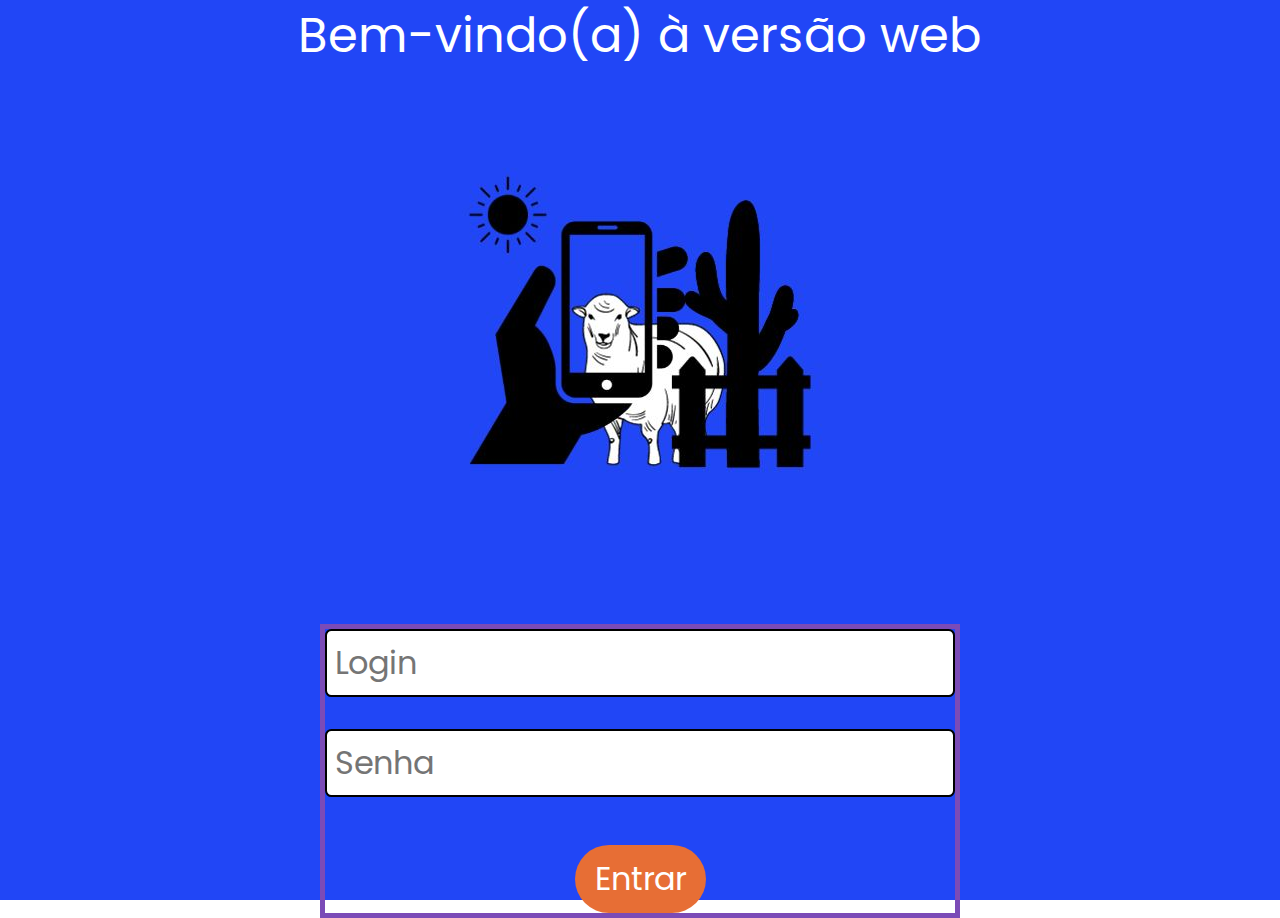
<file: index.html>
<!DOCTYPE html>
<html lang="en">
<head>
    <meta charset="UTF-8">
    <meta name="viewport" content="width=device-width, initial-scale=1.0">
    <title>Rumin Web</title>
    <link rel="stylesheet" href="style.css">
    <script defer src="../javascript/script.js"></script>
    <label defer src="../javascript/label.js"></label>
</head>
<body>
    <header class='login'>
            <div class='screen'>
                <div class='title'>
                    Bem-vindo(a) à versão web
                </div>
                <div class="image">
                    <img src="images/bode.jpeg" alt="Bode" />
                </div>
            </div>
            <div class="credentials">
                    <div class="input-box">
                        <input type="text" name="username" placeholder="Login" required />
                        <input type="password" placeholder="Senha" required />
                    </div>
                    <input type="submit" value="Entrar" class="btn" id="btn_entrar" />
                </div>
        </header>
</body>
</html>
</file>
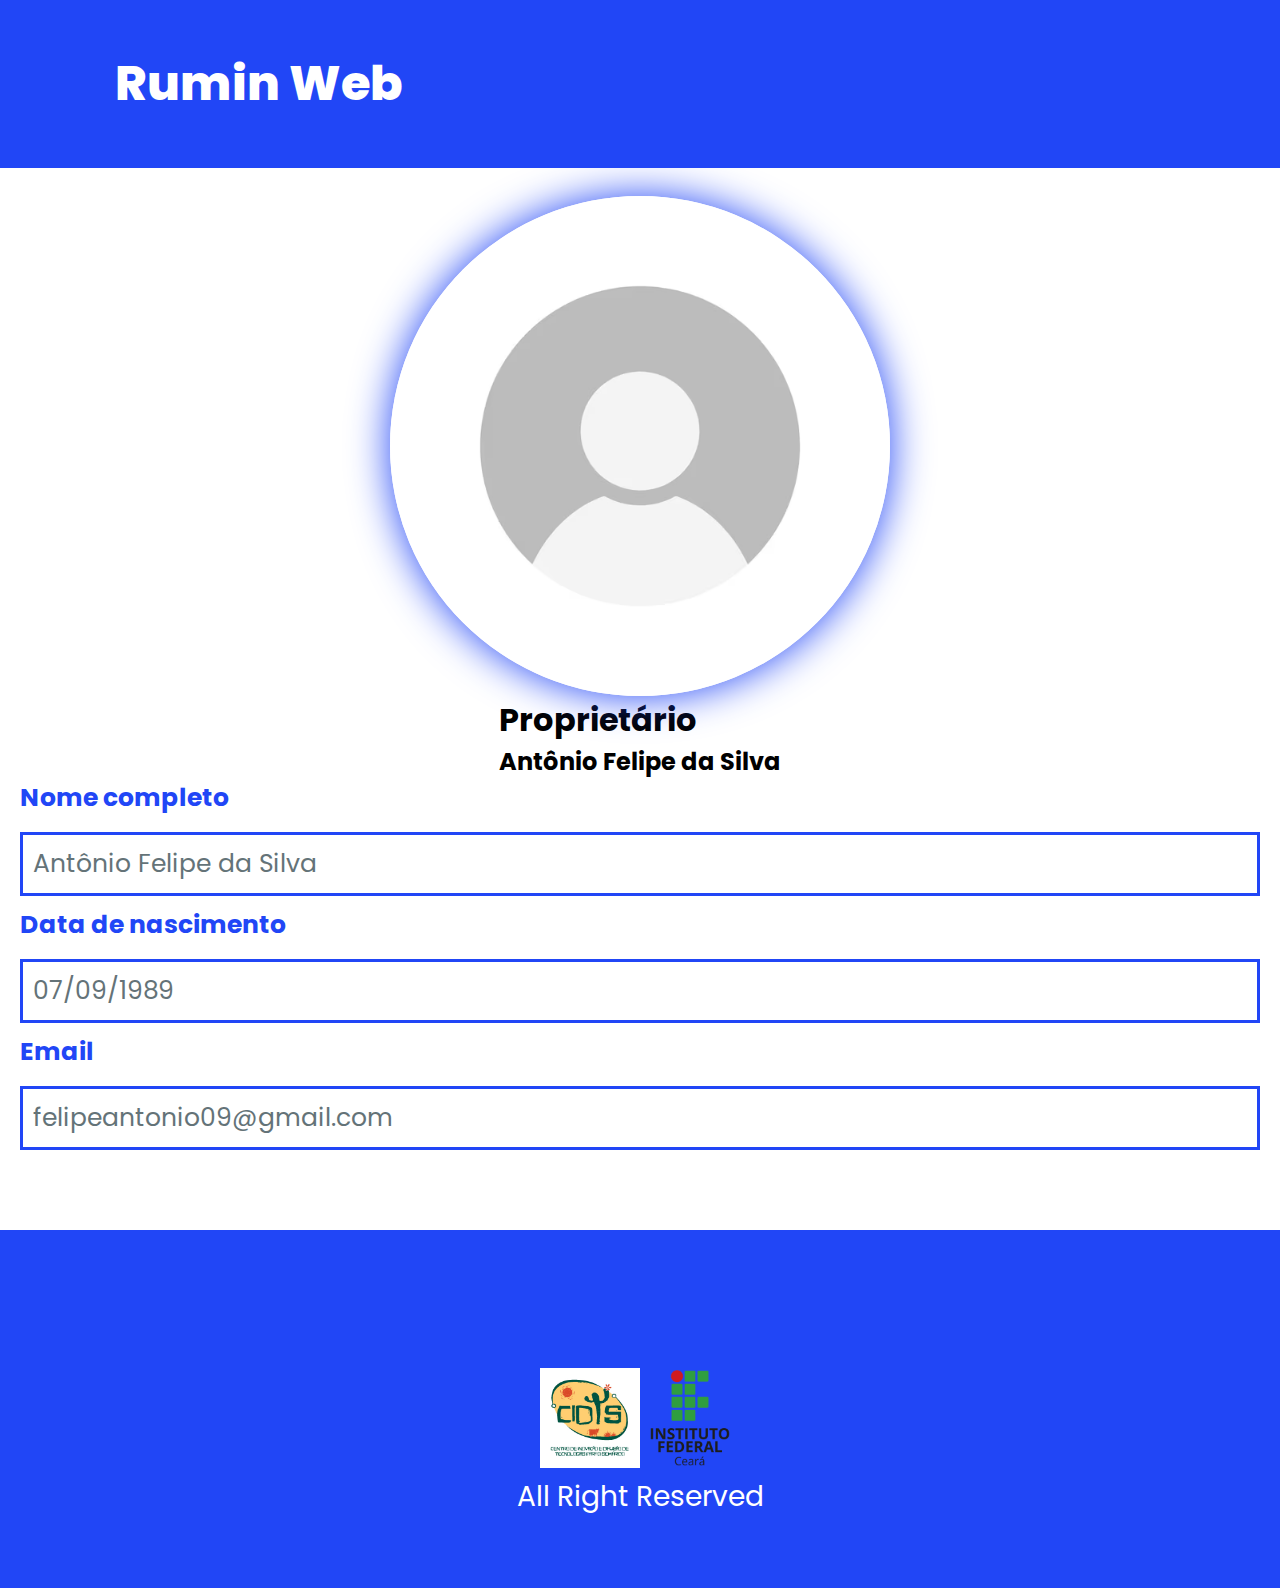
<file: pages/perfil.html>
<!DOCTYPE html>
<html lang="en">
<head>
    <meta charset="UTF-8">
    <meta name="viewport" content="width=device-width, initial-scale=1.0">
    <title>Rumin Web/Perfil</title>
    <link rel="stylesheet" href="../style.css">
    <script defer src="../javascript/script.js"></script>
    <label defer src="../javascript/label.js"></label>
</head>
<body>
    <div class="header">
        <a href="#" class="logo">Rumin Web</a>
        <i class="fa-solid fa-bars" id="menu-icons"></i>
        <div class="navbar" id="navbar">
            <a href="#">Perfil</a>
            <a href="../pages/propriedade.html">Propriedades</a>
            <a href="../pages/rebanho.html">Rebanho</a>
            <a href="../pages/animal.html">Animais</a>
            <a href="../pages/dashboard.html">Estatísticas</a>
            <a href="../index.html">Sair</a>
        </div>
    </div>
    <div class="introduce">
        <div class="first-introduce">
            <img src="../images/data.png" alt="Dados" width="450px" />
            <div className="text">
                <h1>Proprietário</h1>
                <h2>Antônio Felipe da Silva</h2>
            </div>
        </div>
        <div class="container">
            <div class="input-wrapper">
                <label htmlFor="nomeCompleto">Nome completo</label>
                <input id="nomeCompleto" type="text" readOnly value="Antônio Felipe da Silva" />
            </div>
            <div class="input-wrapper">
                <label htmlFor="dataNascimento">Data de nascimento</label>
                <input id="dataNascimento" type="text" readOnly value="07/09/1989" />
            </div>
            <div class="input-wrapper">
                <label htmlFor="email">Email</label>
                <input id="email" type="text" readOnly value="felipeantonio09@gmail.com" />
            </div>
        </div>
    </div>
    <div class="footer">
    <div class="author">
    <div class="copyright">
    <img src="../images/cidts.jpeg" alt=""/> 
    <img src="../images/ifce.png" alt=""/>
    </div>
    <div class="text">
    All Right Reserved
    </div>
    </div>  

</body>
</html>
</file>
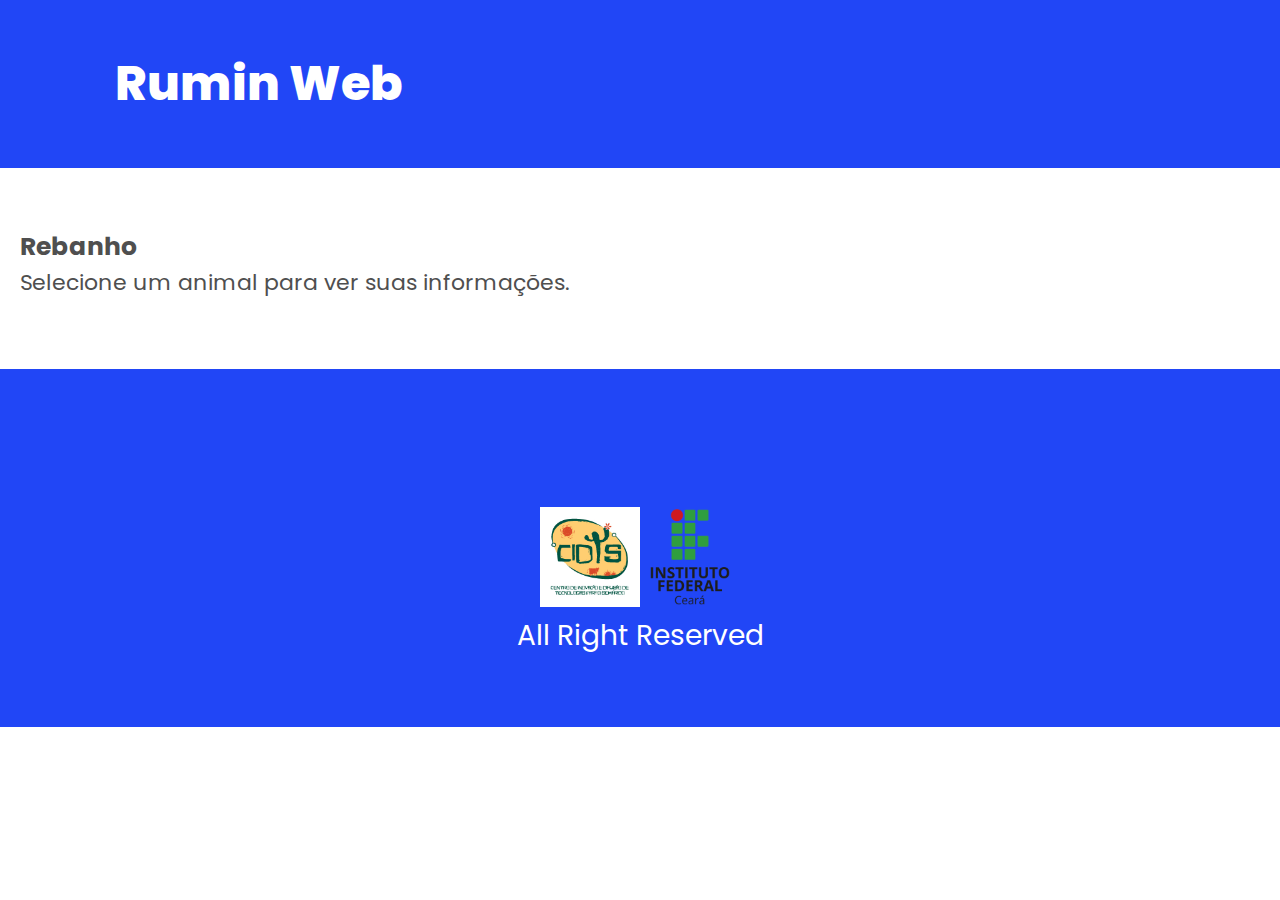
<file: pages/rebanho.html>
<!DOCTYPE html>
<html lang="en">
<head>
    <meta charset="UTF-8">
    <meta name="viewport" content="width=device-width, initial-scale=1.0">
    <title>Rumin Web/Rebanho</title>
    <link rel="stylesheet" href="../style.css">
    <script defer src="../javascript/script.js"></script>
    <label defer src="../javascript/label.js"></label>

</head>
<body>
        <div class="header">
            <a href="#" class="logo">Rumin Web</a>
            <i class="fa-solid fa-bars" id="menu-icons"></i>
            <div class="navbar" id="navbar">
                <a href="../pages/perfil.html">Perfil</a>
                <a href="../pages/propriedade.html">Propriedades</a>
                <a href="#">Rebanho</a>
                <a href="../pages/animal.html">Animais</a href>
                <a href="../pages/dashboard.html">Estatísticas</a>
                <a href="../index.html">Sair</a>                   
            </div>
            </div>
        <div class="data-rebanho">
        <div class="data-rebanho-with-image">
                <h1>Rebanho</h1>
                </div>
                <div class="text">
                    Selecione um animal para ver suas informações.
                </div>
                <div class="labels">
                    <script>Reb();</script>
                </div>
    </div>
    <div class="footer">
    <div class="author">
    <div class="copyright">
        <img src="../images/cidts.jpeg" alt=""/> 
        <img src="../images/ifce.png" alt=""/>
        </div>
        <div class="text">
        All Right Reserved
        </div>
    </div>  
    </div>

</body>
</html>
</file>
<file: style.css>
@import url('https://fonts.googleapis.com/css2?family=Poppins:wght@100;300&family=Roboto:wght@300&display=swap');

* {
    margin: 0;
    padding: 0;
    box-sizing: border-box;
    text-decoration: none;
    border: none;
    outline: none;
    scroll-behavior: smooth;
    font-family: 'Poppins', 'sans-serif';
}

body{
    width: 100%;
    height: 100vh;
}

:root{
    --bg-color: #000000;
    --second-bg-color: #210780;
    --text-color: #fff;
    --main-color: #7b4bb7;
}


header {
  height: 100%;
  width: 100%;
  display: flex;
  background: #2146F6;
  
}

.login{
  display: flex;
  flex-direction: column;
}

.login .screen {
  width: 100%;
  height: 100%;
  text-align: center;
  color: #fff;
  font-size: 3rem;

}

.login .credentials {
  max-width: 40rem;
  margin: 2rem auto;
  margin-bottom: 5rem;
  text-align: center;
  border: 5px solid var(--main-color);
}

.login .credentials .input-box {
  display: flex;
  justify-content: center;
  flex-wrap: wrap;
  margin-bottom: 3rem;
  gap: 2rem;
}

.login .credentials .input-box input{
  width: 100%;
  padding: 0.5rem;
  font-size: 2rem;
  color: var(--bg-color);
  background: #fff;
  border-radius: 0.4rem;
  border: 2px solid var(--bg-color);
  resize: none;
}

.login .credentials .input-box input:focus {
  border-color: #4F4F4F;
  outline: none;
}


.login .credentials .btn {
  color: #fff;
  font-size: 4.5rem;
  padding: 10px 20px;
  border-radius: 6rem;
  font-size: 2rem;
  background-color: #E76E35;
  transition: background-color 0.3s;
}

.login .credentials .btn:hover {
  background-color: red;
}
.header {
  position: absolute;
  left: 0;
  width: 100%;
  padding: 3rem 9%;
  background: #2146F6;
  filter: drop-shadow();
  display: flex;
  justify-content: space-between;
  align-items: center;
  z-index: 100;
}

.header .logo {
  font-size: 3rem;
  color: #fff;
  font-weight: 800;
  cursor: pointer;
  transition: 0.5s ease;
}

.header .logo:hover {
  transform: scale(1.1);
}

.header .navbar a {
  font-size: 30px;
  color: var(--text-color);
  margin-left: 4rem;
  font-weight: 500;
  transition: 0.3s ease;
  border-bottom: 3px solid transparent;
}

.header .navbar a:hover, header .navbar a .active{
  color: var(--main-color);
  border-bottom: 3px solid var(--main-color);
}

.header a .active{
  display: flex;
}

.introduce{
  padding: 20px;
}

.introduce .first-introduce {
  display: flex;
  flex-direction: column;
  align-items: center;
}

.introduce .first-introduce img {
  margin-top: 11rem;
  position: relative;
  border-radius: 50%;
  width: 500px;
  box-shadow: 0 0 40px #2146F6;
  cursor: pointer;
}

.introduce .first-introduce .text {
  display: block;
  margin-top: 30px;
}
.introduce .first-introduce .text h1{
  color: #4F4F4F;
}
.introduce .first-introduce .text h2{
  color: #6A81F7;
}

.introduce .container{
  color:#2146F6;
  font-size: 25px;
} 

.introduce .container .input-wrapper{
  margin-bottom: 10px;
}

.introduce .container .input-wrapper label {
  font-weight: bold; 
  font-size: 25px;
  margin-bottom: 15px; 
  display: block;
}
.introduce .container .input-wrapper input{
  width: 100%; 
  padding: 5px;
  border: 3px solid #2146F6;
  resize: vertical;
  top : 700px;
  padding : 10px;
  font-size: 25px;
  color: #647378;
}


@media (max-width:1285px) {
  #menu-icons { 
      display: block;
  }
  #menu-icons span {
    display: block;
    width: 20px;
    height: 3px;
    background-color: #000;
    margin: 6px 0;
  }
  #menu-icons:hover {
    display: block;
  }
  #navbar { 
      position: absolute;
      top : 100%;
      right: 0;
      width: 40%;
      border-left: 3px solid var(--main-color);
      border-bottom: 3px solid var(--main-color);
      border-bottom-left-radius: 3rem;
      padding: 1rem 3%;
      background-color: var(--second-bg-color);
      border-top: 0.2rem solid rgba(0, 0, 0, 0.4);
      display: none;
  }
  .navbar .active {
      display: block;
  }
  .navbar a {
      display: block;
      font-size: 2rem;
      margin: 3rem 0;
  }
  .navbar:hover, .navbar a .active{
      padding: 2rem;
      border-radius: 0.5rem;
      border-bottom: 0.5rem solid var(--main-color);
  }
}


.data-prod{
  padding: 20px;
}

.data-prod .data-prod-with-image {
  display: flex;
  flex-direction: column;
  align-items: center;
}
.data-prod .data-prod-with-image img {
  width: 500px;
  margin-top: 11rem;
  position: relative;
  width: 500px;
  box-shadow: 0 0 40px #2146F6;
  cursor: pointer;
}

.data-prod .data-prod-with-image .text{
  display: block;
  margin-top: 30px;
}
.data-prod .data-prod-with-image .text h1{
  color: #6A81F7;
}

.data-prod .labels-data{
  color:#2146F6;
  font-size: 25px;
} 

.data-prod .labels-data .input-wrapper {
  margin-bottom: 10px;
}


.data-prod .labels-data .input-wrapper label {
  font-weight: bold; 
  font-size: 25px;
  margin-bottom: 15px; 
  display: block;
}

.data-prod .labels-data .input-wrapper input{
  width: 100%; 
  padding: 5px;
  border: 3px solid #2146F6;
  resize: vertical;
  top : 700px;
  padding : 10px;
  font-size: 25px;
  color: #647378;
}

.data-rebanho{
  padding : 20px;
  flex-direction: column;
}

.data-rebanho .data-rebanho-with-image{
  display: flex;
  margin-top: 13rem;
}

.data-rebanho .data-rebanho-with-image img{
  width: 100px;
}

.data-rebanho .data-rebanho-with-image h1{
  color: #4F4F4F;
  font-size: 25px;
}

.data-rebanho .text{
  color:#4F4F4F;
  font-size: 22px;
}

.data-rebanho .labels input{
  margin-right: 10px;
  margin-bottom: 50px;
  display: flex;
  flex-direction: column;
  align-items: flex-start;
  width: 100%; 
  padding: 5px;
  border: 3px solid #2146F6;
  resize: vertical;
  top : 700px;
  padding : 10px;
  font-size: 25px;
  color: #647378;
}

.data-animal{
  padding: 20px;
}

.animal-data-with-image {
  display: flex;
  margin-top: 13rem;
  flex-direction: column;
  align-items: center;
}
.animal .animal-data-with-image img {
  margin-top: 13rem;
  position: relative;
  border-radius: 50%;
  width: 500px;
  box-shadow: 0 0 40px #2146F6;
  cursor: pointer;
}
.animal-data-with-image h1{
  color: #4F4F4F;
  font-size: 40px;
  text-align: center;
}

.box-data-animal .data{
  display: flex;
  flex-direction: column;
}


.box-data-animal .data label{
  color:#2146F6;
  font-weight: bold; 
  font-size: 25px;
  margin-bottom: 15px; 
  display: block;
}

.box-data-animal .data label input{
  width: 100%; 
  padding: 5px;
  border: 3px solid #2146F6;
  resize: vertical;
  top : 700px;
  padding : 10px;
  font-size: 25px;
  color: #647378;
}

.box-data-animal .data label h1{
  color: #647378;
  font-size: 20px;
  justify-content: space-between;
}

.box-data-animal .data1 label{
  margin:2rem;
  padding: 3rem;
  color:#2146F6;
  font-size: 20px;
  display: flex;
  flex-direction: row;
  align-items: center;
  justify-content: center;
}

.box-data-animal .data1 label .rounded-button{
  border: none;
  background-color: #E76E35;
  color: white;
  padding: 20px 20px;
  border-radius: 50px;
  cursor: pointer;
  outline: none;
  margin-right: 10px;
  justify-content: space-between;
}

.box-data-animal .data1 label h1{
  font-size: 20px;
  color:#2146F6;
}

.box-data-animal .data1 label h2{
  font-size: 20px;
  color:#4F4F4F;
}

.footer {
  position: inherit;
  bottom: 0;
  margin-top: 50px;
  width: 100%;
  padding: 50px 0;
  background-color: #2146F6;
}

.footer .author {
  padding: 20px;
  display: flex;
  flex-direction: column;
}
.footer .author .copyright {
  display: flex;
  margin-top: 60px;
  align-items: center;
  justify-content: center;
}

.footer .author .copyright img {
  width: 100px;
}
.footer .author .text {
  color: #fff;
  font-size: 28px;
  text-align: center;
}
</file>
